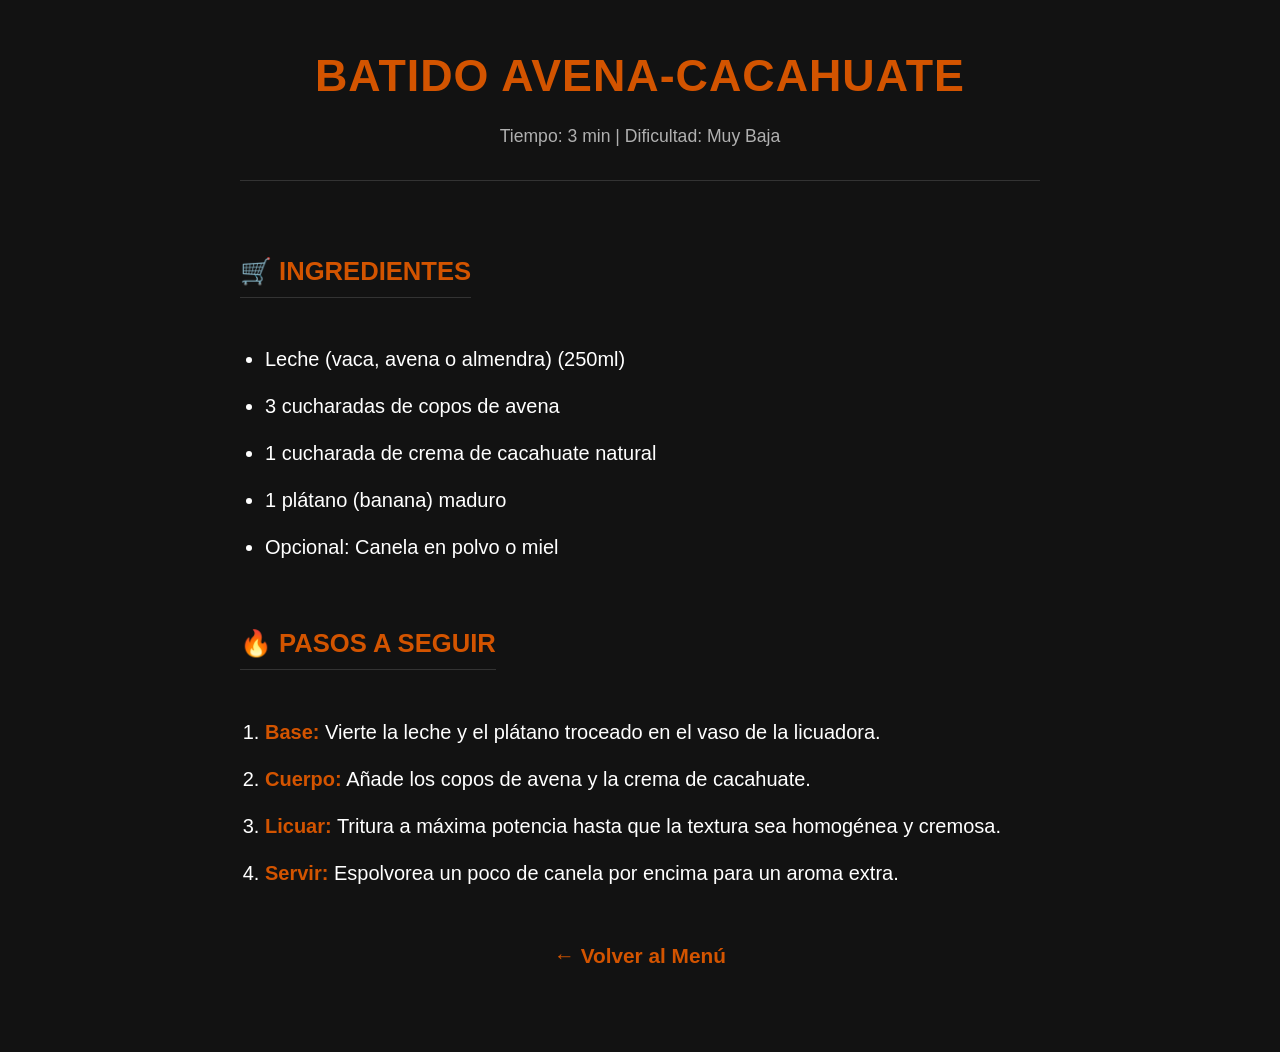
<file: Final Project 100/pages/batido.html>
<!DOCTYPE html>
<html lang="es">
<head>
    <meta charset="UTF-8">
    <meta name="viewport" content="width=device-width, initial-scale=1.0">
    <title>Batido Avena-Cacahuate - Receta</title>
    <style>
        /* Variables de diseño unificado */
        :root {
            --bg-dark: #121212;
            --accent-orange: #d35400;
            --text-white: #ffffff;
            --text-gray: #b0b0b0;
            --divider: #333;
        }

        /* Aplicar color a toda la pantalla */
        html, body {
            background-color: var(--bg-dark);
            margin: 0;
            padding: 0;
            color: var(--text-white);
            font-family: 'Segoe UI', Tahoma, Geneva, Verdana, sans-serif;
        }

        .recipe-container {
            max-width: 800px;
            margin: 0 auto;
            padding: 40px 20px;
            /* Tamaño de letra optimizado */
            font-size: 1.25rem; 
            line-height: 1.6;
        }

        header {
            text-align: center;
            margin-bottom: 30px;
        }

        h1 {
            color: var(--accent-orange);
            text-transform: uppercase;
            font-size: 2.8rem;
            margin: 0;
            letter-spacing: 1px;
        }

        .recipe-meta {
            color: var(--text-gray);
            font-size: 1.1rem;
            margin-top: 10px;
        }

        hr {
            border: 0;
            border-top: 1px solid var(--divider);
            margin: 30px 0;
        }

        h3 {
            color: var(--accent-orange);
            font-size: 1.6rem;
            margin-top: 40px;
            border-bottom: 1px solid var(--divider);
            display: inline-block;
            padding-bottom: 5px;
        }

        ul, ol {
            padding-left: 25px;
        }

        li {
            margin-bottom: 15px;
        }

        strong {
            color: var(--accent-orange);
        }

        .footer-nav {
            text-align: center;
            margin-top: 50px;
            padding-bottom: 40px;
        }

        .back-link {
            color: var(--accent-orange);
            text-decoration: none;
            font-weight: bold;
            font-size: 1.3rem;
            transition: all 0.3s ease;
        }

        .back-link:hover {
            text-shadow: 0 0 10px var(--accent-orange);
            padding-left: 10px;
        }

        /* Media Query para pantallas de móviles */
        @media (max-width: 600px) {
            .recipe-container {
                padding: 20px;
                font-size: 1.15rem;
            }

            h1 {
                font-size: 2rem;
            }

            h3 {
                font-size: 1.4rem;
            }
        }
    </style>
</head>
<body>

    <div class="recipe-container">
        <header>
            <h1>Batido Avena-Cacahuate</h1>
            <p class="recipe-meta">Tiempo: 3 min | Dificultad: Muy Baja</p>
        </header>

        <hr>

        <section>
            <h3>🛒 INGREDIENTES</h3>
            <ul>
                <li>Leche (vaca, avena o almendra) (250ml)</li>
                <li>3 cucharadas de copos de avena</li>
                <li>1 cucharada de crema de cacahuate natural</li>
                <li>1 plátano (banana) maduro</li>
                <li>Opcional: Canela en polvo o miel</li>
            </ul>
        </section>

        <section>
            <h3>🔥 PASOS A SEGUIR</h3>
            <ol>
                <li><strong>Base:</strong> Vierte la leche y el plátano troceado en el vaso de la licuadora.</li>
                <li><strong>Cuerpo:</strong> Añade los copos de avena y la crema de cacahuate.</li>
                <li><strong>Licuar:</strong> Tritura a máxima potencia hasta que la textura sea homogénea y cremosa.</li>
                <li><strong>Servir:</strong> Espolvorea un poco de canela por encima para un aroma extra.</li>
            </ol>
        </section>

        <div class="footer-nav">
            <a href="../index.html" class="back-link">← Volver al Menú</a>
        </div>
    </div>

</body>
</html>
</file>
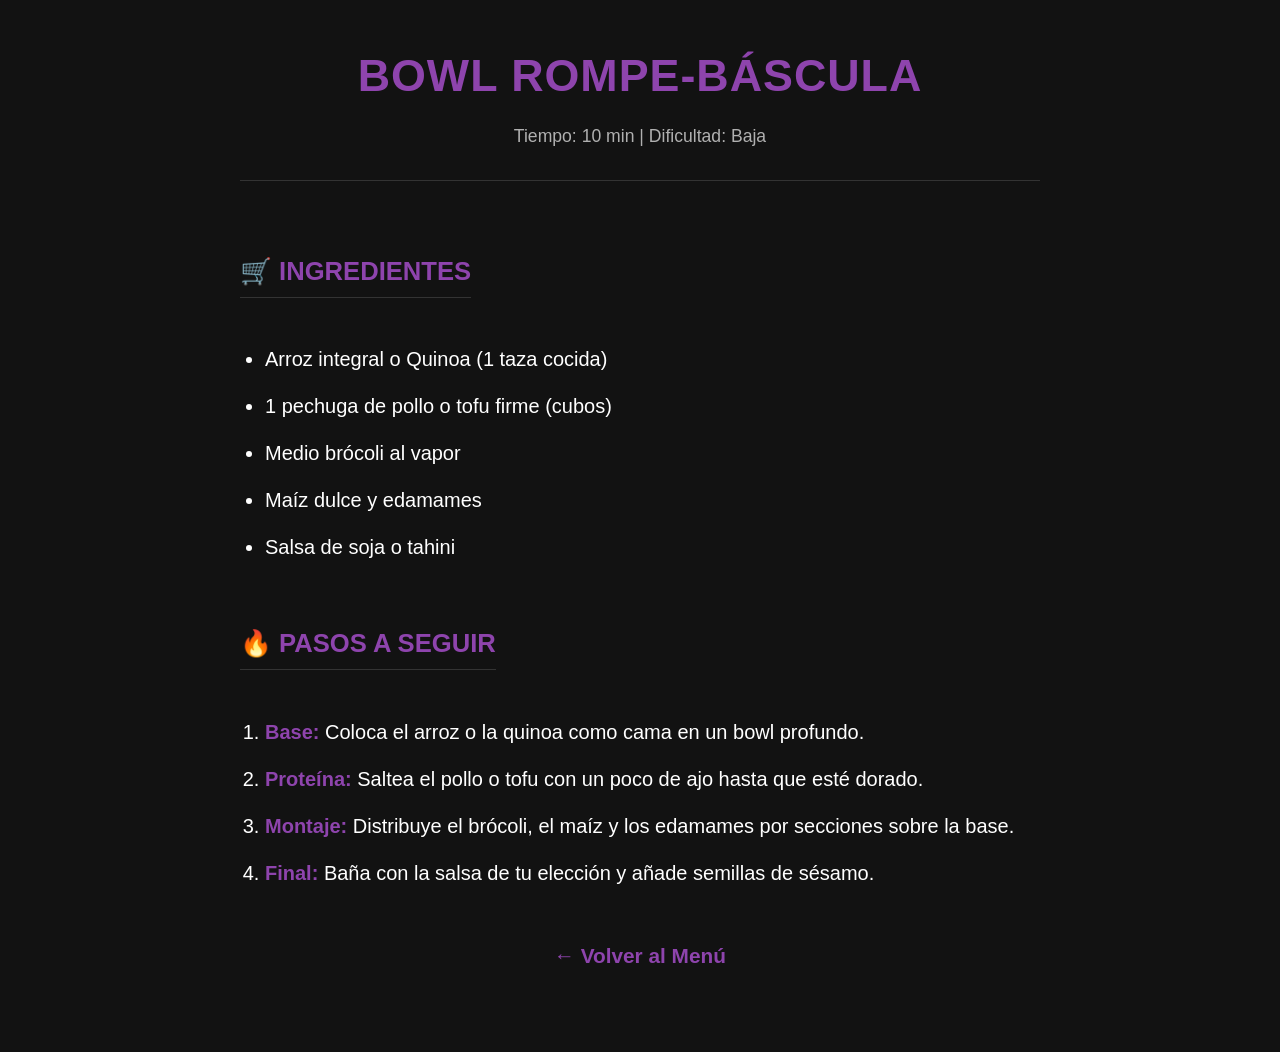
<file: Final Project 100/pages/bowl.html>
<!DOCTYPE html>
<html lang="es">
<head>
    <meta charset="UTF-8">
    <meta name="viewport" content="width=device-width, initial-scale=1.0">
    <title>Bowl Rompe-Báscula - Receta</title>
    <style>
        /* Variables de diseño unificado */
        :root {
            --bg-dark: #121212;
            --accent-purple: #8e44ad;
            --text-white: #ffffff;
            --text-gray: #b0b0b0;
            --divider: #333;
        }

        /* Aplicar color a toda la pantalla */
        html, body {
            background-color: var(--bg-dark);
            margin: 0;
            padding: 0;
            color: var(--text-white);
            font-family: 'Segoe UI', Tahoma, Geneva, Verdana, sans-serif;
        }

        .recipe-container {
            max-width: 800px;
            margin: 0 auto;
            padding: 40px 20px;
            /* Tamaño de letra optimizado */
            font-size: 1.25rem; 
            line-height: 1.6;
        }

        header {
            text-align: center;
            margin-bottom: 30px;
        }

        h1 {
            color: var(--accent-purple);
            text-transform: uppercase;
            font-size: 2.8rem;
            margin: 0;
            letter-spacing: 1px;
        }

        .recipe-meta {
            color: var(--text-gray);
            font-size: 1.1rem;
            margin-top: 10px;
        }

        hr {
            border: 0;
            border-top: 1px solid var(--divider);
            margin: 30px 0;
        }

        h3 {
            color: var(--accent-purple);
            font-size: 1.6rem;
            margin-top: 40px;
            border-bottom: 1px solid var(--divider);
            display: inline-block;
            padding-bottom: 5px;
        }

        ul, ol {
            padding-left: 25px;
        }

        li {
            margin-bottom: 15px;
        }

        strong {
            color: var(--accent-purple);
        }

        .footer-nav {
            text-align: center;
            margin-top: 50px;
            padding-bottom: 40px;
        }

        .back-link {
            color: var(--accent-purple);
            text-decoration: none;
            font-weight: bold;
            font-size: 1.3rem;
            transition: all 0.3s ease;
        }

        .back-link:hover {
            text-shadow: 0 0 10px var(--accent-purple);
            padding-left: 10px;
        }

        /* Media Query para pantallas de móviles */
        @media (max-width: 600px) {
            .recipe-container {
                padding: 20px;
                font-size: 1.15rem;
            }

            h1 {
                font-size: 2rem;
            }

            h3 {
                font-size: 1.4rem;
            }
        }
    </style>
</head>
<body>

    <div class="recipe-container">
        <header>
            <h1>Bowl Rompe-Báscula</h1>
            <p class="recipe-meta">Tiempo: 10 min | Dificultad: Baja</p>
        </header>

        <hr>

        <section>
            <h3>🛒 INGREDIENTES</h3>
            <ul>
                <li>Arroz integral o Quinoa (1 taza cocida)</li>
                <li>1 pechuga de pollo o tofu firme (cubos)</li>
                <li>Medio brócoli al vapor</li>
                <li>Maíz dulce y edamames</li>
                <li>Salsa de soja o tahini</li>
            </ul>
        </section>

        <section>
            <h3>🔥 PASOS A SEGUIR</h3>
            <ol>
                <li><strong>Base:</strong> Coloca el arroz o la quinoa como cama en un bowl profundo.</li>
                <li><strong>Proteína:</strong> Saltea el pollo o tofu con un poco de ajo hasta que esté dorado.</li>
                <li><strong>Montaje:</strong> Distribuye el brócoli, el maíz y los edamames por secciones sobre la base.</li>
                <li><strong>Final:</strong> Baña con la salsa de tu elección y añade semillas de sésamo.</li>
            </ol>
        </section>

        <div class="footer-nav">
            <a href="../index.html" class="back-link">← Volver al Menú</a>
        </div>
    </div>

</body>
</html>
</file>
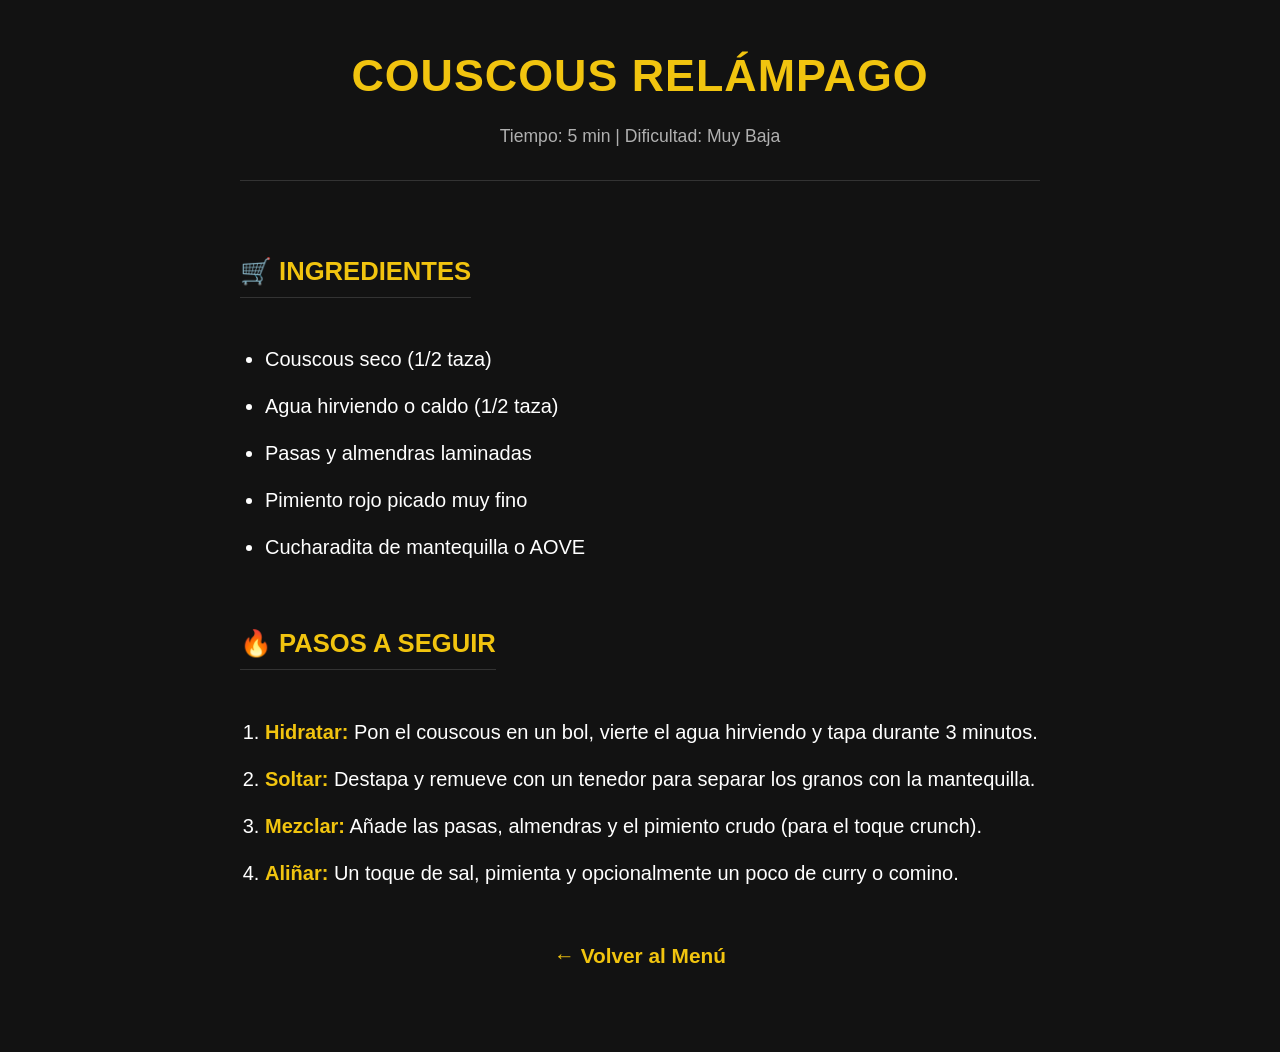
<file: Final Project 100/pages/couscous.html>
<!DOCTYPE html>
<html lang="es">
<head>
    <meta charset="UTF-8">
    <meta name="viewport" content="width=device-width, initial-scale=1.0">
    <title>Couscous Relámpago - Receta</title>
    <style>
        /* Variables de diseño unificado */
        :root {
            --bg-dark: #121212;
            --accent-yellow: #f1c40f;
            --text-white: #ffffff;
            --text-gray: #b0b0b0;
            --divider: #333;
        }

        /* Aplicar color a toda la pantalla */
        html, body {
            background-color: var(--bg-dark);
            margin: 0;
            padding: 0;
            color: var(--text-white);
            font-family: 'Segoe UI', Tahoma, Geneva, Verdana, sans-serif;
        }

        .recipe-container {
            max-width: 800px;
            margin: 0 auto;
            padding: 40px 20px;
            /* Tamaño de letra optimizado */
            font-size: 1.25rem; 
            line-height: 1.6;
        }

        header {
            text-align: center;
            margin-bottom: 30px;
        }

        h1 {
            color: var(--accent-yellow);
            text-transform: uppercase;
            font-size: 2.8rem;
            margin: 0;
            letter-spacing: 1px;
        }

        .recipe-meta {
            color: var(--text-gray);
            font-size: 1.1rem;
            margin-top: 10px;
        }

        hr {
            border: 0;
            border-top: 1px solid var(--divider);
            margin: 30px 0;
        }

        h3 {
            color: var(--accent-yellow);
            font-size: 1.6rem;
            margin-top: 40px;
            border-bottom: 1px solid var(--divider);
            display: inline-block;
            padding-bottom: 5px;
        }

        ul, ol {
            padding-left: 25px;
        }

        li {
            margin-bottom: 15px;
        }

        strong {
            color: var(--accent-yellow);
        }

        .footer-nav {
            text-align: center;
            margin-top: 50px;
            padding-bottom: 40px;
        }

        .back-link {
            color: var(--accent-yellow);
            text-decoration: none;
            font-weight: bold;
            font-size: 1.3rem;
            transition: all 0.3s ease;
        }

        .back-link:hover {
            text-shadow: 0 0 10px var(--accent-yellow);
            padding-left: 10px;
        }

        /* Media Query para pantallas de móviles */
        @media (max-width: 600px) {
            .recipe-container {
                padding: 20px;
                font-size: 1.15rem;
            }

            h1 {
                font-size: 2rem;
            }

            h3 {
                font-size: 1.4rem;
            }
        }
    </style>
</head>
<body>

    <div class="recipe-container">
        <header>
            <h1>Couscous Relámpago</h1>
            <p class="recipe-meta">Tiempo: 5 min | Dificultad: Muy Baja</p>
        </header>

        <hr>

        <section>
            <h3>🛒 INGREDIENTES</h3>
            <ul>
                <li>Couscous seco (1/2 taza)</li>
                <li>Agua hirviendo o caldo (1/2 taza)</li>
                <li>Pasas y almendras laminadas</li>
                <li>Pimiento rojo picado muy fino</li>
                <li>Cucharadita de mantequilla o AOVE</li>
            </ul>
        </section>

        <section>
            <h3>🔥 PASOS A SEGUIR</h3>
            <ol>
                <li><strong>Hidratar:</strong> Pon el couscous en un bol, vierte el agua hirviendo y tapa durante 3 minutos.</li>
                <li><strong>Soltar:</strong> Destapa y remueve con un tenedor para separar los granos con la mantequilla.</li>
                <li><strong>Mezclar:</strong> Añade las pasas, almendras y el pimiento crudo (para el toque crunch).</li>
                <li><strong>Aliñar:</strong> Un toque de sal, pimienta y opcionalmente un poco de curry o comino.</li>
            </ol>
        </section>

        <div class="footer-nav">
            <a href="../index.html" class="back-link">← Volver al Menú</a>
        </div>
    </div>

</body>
</html>
</file>
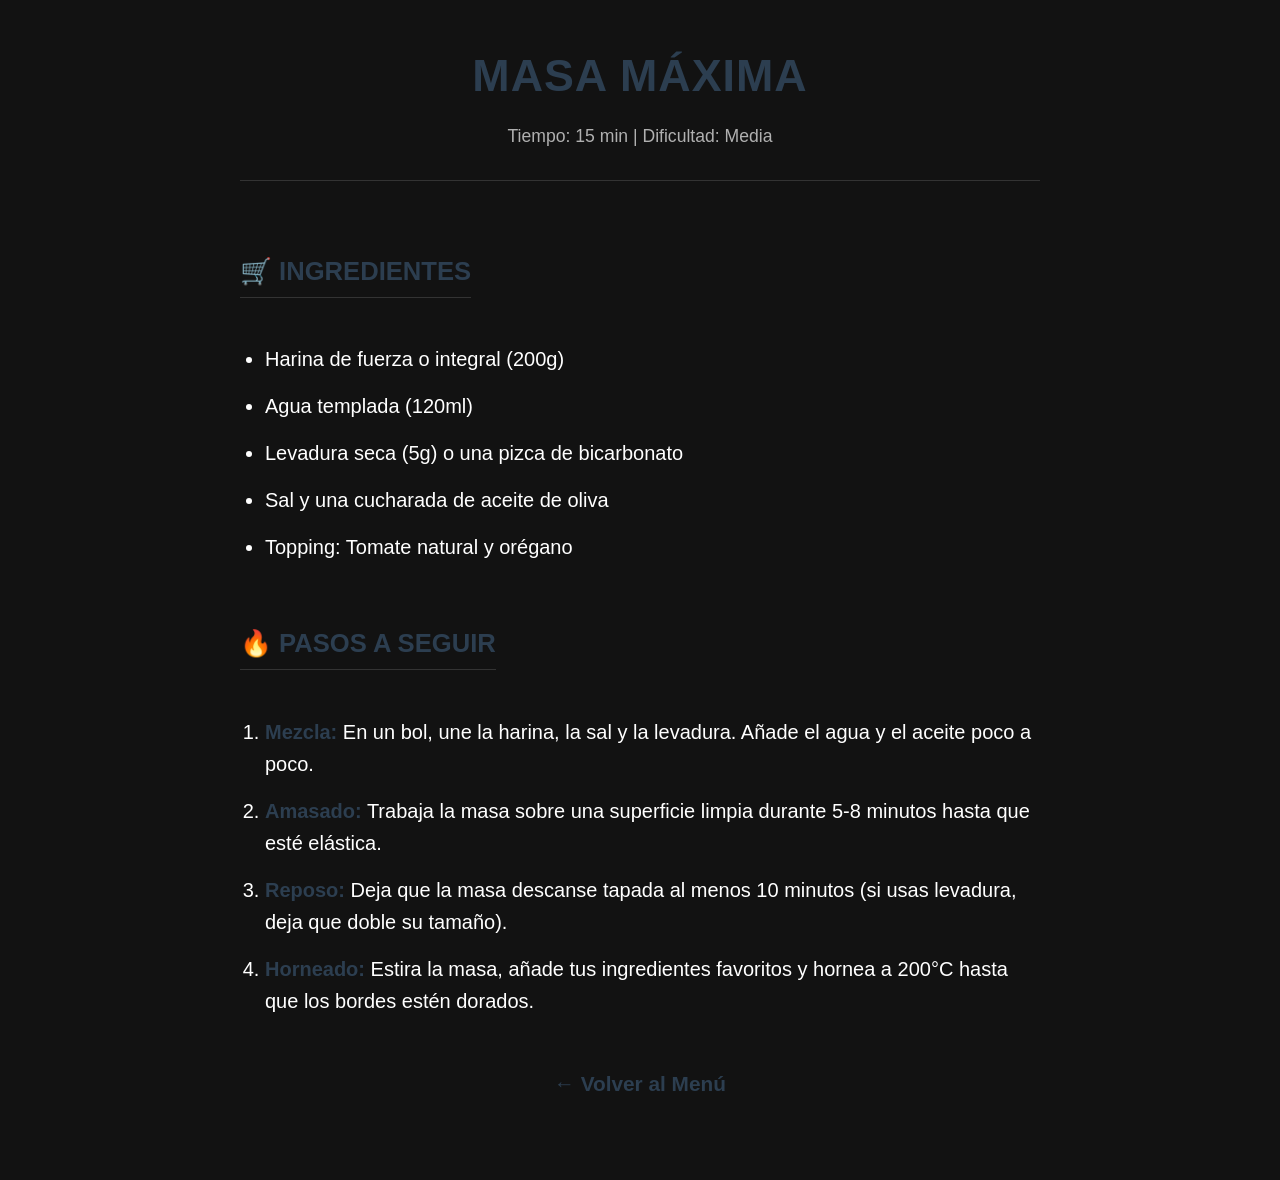
<file: Final Project 100/pages/masamaxima.html>
<!DOCTYPE html>
<html lang="es">
<head>
    <meta charset="UTF-8">
    <meta name="viewport" content="width=device-width, initial-scale=1.0">
    <title>Masa Máxima - Receta</title>
    <style>
        /* Variables de diseño unificado */
        :root {
            --bg-dark: #121212;
            --accent-blue-gray: #2c3e50;
            --text-white: #ffffff;
            --text-gray: #b0b0b0;
            --divider: #333;
        }

        /* Aplicar color a toda la pantalla */
        html, body {
            background-color: var(--bg-dark);
            margin: 0;
            padding: 0;
            color: var(--text-white);
            font-family: 'Segoe UI', Tahoma, Geneva, Verdana, sans-serif;
        }

        .recipe-container {
            max-width: 800px;
            margin: 0 auto;
            padding: 40px 20px;
            /* Tamaño de letra optimizado para lectura rápida */
            font-size: 1.25rem; 
            line-height: 1.6;
        }

        header {
            text-align: center;
            margin-bottom: 30px;
        }

        h1 {
            color: var(--accent-blue-gray);
            text-transform: uppercase;
            font-size: 2.8rem;
            margin: 0;
            letter-spacing: 1px;
        }

        .recipe-meta {
            color: var(--text-gray);
            font-size: 1.1rem;
            margin-top: 10px;
        }

        hr {
            border: 0;
            border-top: 1px solid var(--divider);
            margin: 30px 0;
        }

        h3 {
            color: var(--accent-blue-gray);
            font-size: 1.6rem;
            margin-top: 40px;
            border-bottom: 1px solid var(--divider);
            display: inline-block;
            padding-bottom: 5px;
        }

        ul, ol {
            padding-left: 25px;
        }

        li {
            margin-bottom: 15px;
        }

        strong {
            color: var(--accent-blue-gray);
        }

        .footer-nav {
            text-align: center;
            margin-top: 50px;
            padding-bottom: 40px;
        }

        .back-link {
            color: var(--accent-blue-gray);
            text-decoration: none;
            font-weight: bold;
            font-size: 1.3rem;
            transition: all 0.3s ease;
        }

        .back-link:hover {
            text-shadow: 0 0 10px var(--accent-blue-gray);
            padding-left: 10px;
        }

        /* Media Query para pantallas de móviles */
        @media (max-width: 600px) {
            .recipe-container {
                padding: 20px;
                font-size: 1.15rem;
            }

            h1 {
                font-size: 2.2rem;
            }

            h3 {
                font-size: 1.4rem;
            }
        }
    </style>
</head>
<body>

    <div class="recipe-container">
        <header>
            <h1>Masa Máxima</h1>
            <p class="recipe-meta">Tiempo: 15 min | Dificultad: Media</p>
        </header>

        <hr>

        <section>
            <h3>🛒 INGREDIENTES</h3>
            <ul>
                <li>Harina de fuerza o integral (200g)</li>
                <li>Agua templada (120ml)</li>
                <li>Levadura seca (5g) o una pizca de bicarbonato</li>
                <li>Sal y una cucharada de aceite de oliva</li>
                <li>Topping: Tomate natural y orégano</li>
            </ul>
        </section>

        <section>
            <h3>🔥 PASOS A SEGUIR</h3>
            <ol>
                <li><strong>Mezcla:</strong> En un bol, une la harina, la sal y la levadura. Añade el agua y el aceite poco a poco.</li>
                <li><strong>Amasado:</strong> Trabaja la masa sobre una superficie limpia durante 5-8 minutos hasta que esté elástica.</li>
                <li><strong>Reposo:</strong> Deja que la masa descanse tapada al menos 10 minutos (si usas levadura, deja que doble su tamaño).</li>
                <li><strong>Horneado:</strong> Estira la masa, añade tus ingredientes favoritos y hornea a 200°C hasta que los bordes estén dorados.</li>
            </ol>
        </section>

        <div class="footer-nav">
            <a href="../index.html" class="back-link">← Volver al Menú</a>
        </div>
    </div>

</body>
</html>
</file>
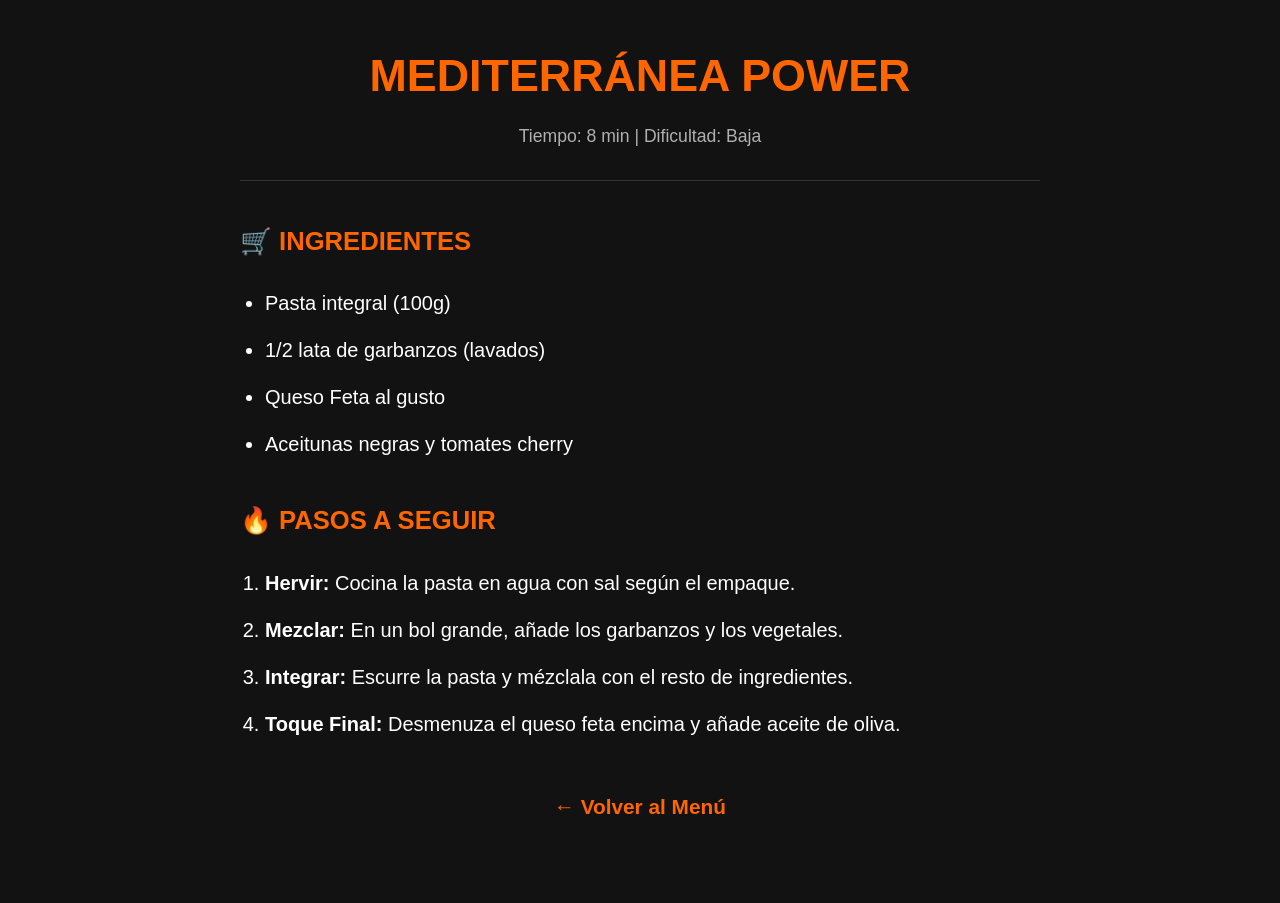
<file: Final Project 100/pages/mediterranea.html>
<!DOCTYPE html>
<html lang="es">
<head>
    <meta charset="UTF-8">
    <meta name="viewport" content="width=device-width, initial-scale=1.0">
    <title>Receta Mediterránea Power</title>
    <style>
        /* Definición de variables para consistencia total */
        :root {
            --bg-dark: #121212;
            --accent-orange: #ff6600;
            --text-white: #ffffff;
            --text-gray: #b0b0b0;
            --divider: #333;
        }

        /* Estilo para que toda la pantalla tenga el mismo color */
        html, body {
            background-color: var(--bg-dark);
            margin: 0;
            padding: 0;
            color: var(--text-white);
            font-family: 'Segoe UI', Tahoma, Geneva, Verdana, sans-serif;
        }

        .recipe-container {
            max-width: 800px;
            margin: 0 auto;
            padding: 40px 20px;
            /* Tamaño de letra más grande */
            font-size: 1.25rem; 
            line-height: 1.6;
        }

        header {
            text-align: center;
            margin-bottom: 30px;
        }

        h1 {
            color: var(--accent-orange);
            text-transform: uppercase;
            font-size: 2.8rem;
            margin: 0;
        }

        .recipe-meta {
            color: var(--text-gray);
            font-size: 1.1rem;
            margin-top: 10px;
        }

        hr {
            border: 0;
            border-top: 1px solid var(--divider);
            margin: 30px 0;
        }

        h3 {
            color: var(--accent-orange);
            font-size: 1.6rem;
            margin-top: 40px;
        }

        ul, ol {
            padding-left: 25px;
        }

        li {
            margin-bottom: 15px;
        }

        .footer-nav {
            text-align: center;
            margin-top: 50px;
            padding-bottom: 40px;
        }

        .back-link {
            color: var(--accent-orange);
            text-decoration: none;
            font-weight: bold;
            font-size: 1.3rem;
            transition: all 0.3s ease;
        }

        .back-link:hover {
            text-shadow: 0 0 8px var(--accent-orange);
            padding-left: 10px;
        }

        /* Media Query para dispositivos móviles */
        @media (max-width: 600px) {
            .recipe-container {
                padding: 20px;
                font-size: 1.15rem; /* Ajuste sutil para pantallas pequeñas */
            }

            h1 {
                font-size: 2rem;
            }

            h3 {
                font-size: 1.4rem;
            }
        }
    </style>
</head>
<body>

    <div class="recipe-container">
        <header>
            <h1>Mediterránea Power</h1>
            <p class="recipe-meta">Tiempo: 8 min | Dificultad: Baja</p>
        </header>

        <hr>

        <section>
            <h3>🛒 INGREDIENTES</h3>
            <ul>
                <li>Pasta integral (100g)</li>
                <li>1/2 lata de garbanzos (lavados)</li>
                <li>Queso Feta al gusto</li>
                <li>Aceitunas negras y tomates cherry</li>
            </ul>
        </section>

        <section>
            <h3>🔥 PASOS A SEGUIR</h3>
            <ol>
                <li><strong>Hervir:</strong> Cocina la pasta en agua con sal según el empaque.</li>
                <li><strong>Mezclar:</strong> En un bol grande, añade los garbanzos y los vegetales.</li>
                <li><strong>Integrar:</strong> Escurre la pasta y mézclala con el resto de ingredientes.</li>
                <li><strong>Toque Final:</strong> Desmenuza el queso feta encima y añade aceite de oliva.</li>
            </ol>
        </section>

        <div class="footer-nav">
            <a href="../index.html" class="back-link">← Volver al Menú</a>
        </div>
    </div>

</body>
</html>
</file>
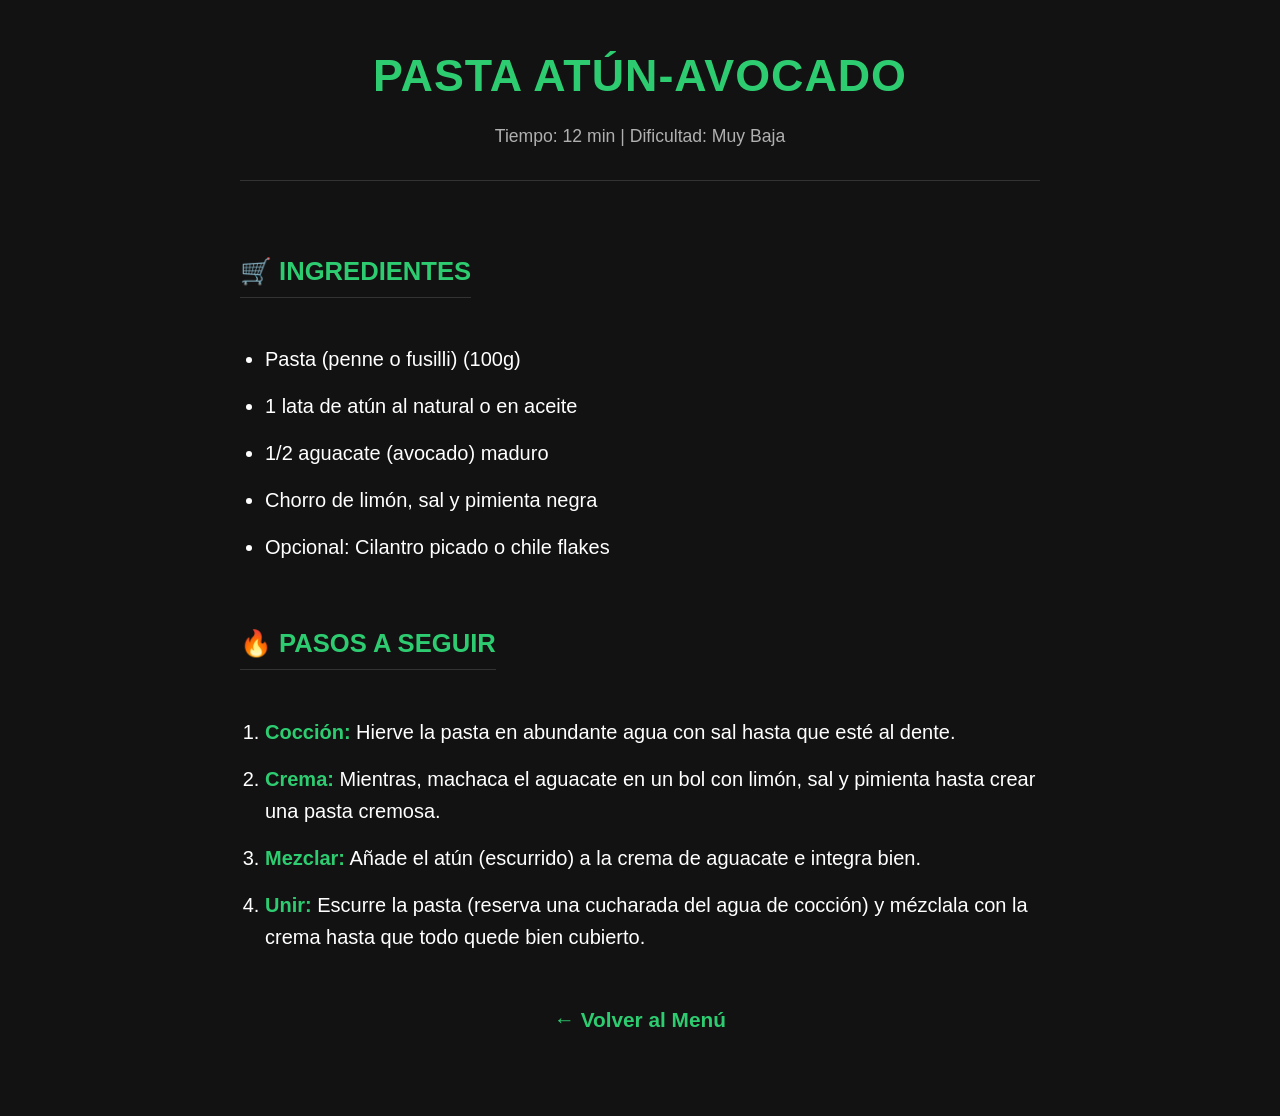
<file: Final Project 100/pages/pastasatun.html>
<!DOCTYPE html>
<html lang="es">
<head>
    <meta charset="UTF-8">
    <meta name="viewport" content="width=device-width, initial-scale=1.0">
    <title>Pasta Atún-Avocado - Receta</title>
    <style>
        /* Variables de diseño unificado */
        :root {
            --bg-dark: #121212;
            --accent-green: #2ecc71;
            --text-white: #ffffff;
            --text-gray: #b0b0b0;
            --divider: #333;
        }

        /* Fondo total de la pantalla */
        html, body {
            background-color: var(--bg-dark);
            margin: 0;
            padding: 0;
            color: var(--text-white);
            font-family: 'Segoe UI', Tahoma, Geneva, Verdana, sans-serif;
        }

        .recipe-container {
            max-width: 800px;
            margin: 0 auto;
            padding: 40px 20px;
            /* Tamaño de letra optimizado */
            font-size: 1.25rem; 
            line-height: 1.6;
        }

        header {
            text-align: center;
            margin-bottom: 30px;
        }

        h1 {
            color: var(--accent-green);
            text-transform: uppercase;
            font-size: 2.8rem;
            margin: 0;
            letter-spacing: 1px;
        }

        .recipe-meta {
            color: var(--text-gray);
            font-size: 1.1rem;
            margin-top: 10px;
        }

        hr {
            border: 0;
            border-top: 1px solid var(--divider);
            margin: 30px 0;
        }

        h3 {
            color: var(--accent-green);
            font-size: 1.6rem;
            margin-top: 40px;
            border-bottom: 1px solid var(--divider);
            display: inline-block;
            padding-bottom: 5px;
        }

        ul, ol {
            padding-left: 25px;
        }

        li {
            margin-bottom: 15px;
        }

        strong {
            color: var(--accent-green);
        }

        .footer-nav {
            text-align: center;
            margin-top: 50px;
            padding-bottom: 40px;
        }

        .back-link {
            color: var(--accent-green);
            text-decoration: none;
            font-weight: bold;
            font-size: 1.3rem;
            transition: all 0.3s ease;
        }

        .back-link:hover {
            text-shadow: 0 0 10px var(--accent-green);
            padding-left: 10px;
        }

        /* Media Query para móviles */
        @media (max-width: 600px) {
            .recipe-container {
                padding: 20px;
                font-size: 1.15rem;
            }

            h1 {
                font-size: 2rem;
            }

            h3 {
                font-size: 1.4rem;
            }
        }
    </style>
</head>
<body>

    <div class="recipe-container">
        <header>
            <h1>Pasta Atún-Avocado</h1>
            <p class="recipe-meta">Tiempo: 12 min | Dificultad: Muy Baja</p>
        </header>

        <hr>

        <section>
            <h3>🛒 INGREDIENTES</h3>
            <ul>
                <li>Pasta (penne o fusilli) (100g)</li>
                <li>1 lata de atún al natural o en aceite</li>
                <li>1/2 aguacate (avocado) maduro</li>
                <li>Chorro de limón, sal y pimienta negra</li>
                <li>Opcional: Cilantro picado o chile flakes</li>
            </ul>
        </section>

        <section>
            <h3>🔥 PASOS A SEGUIR</h3>
            <ol>
                <li><strong>Cocción:</strong> Hierve la pasta en abundante agua con sal hasta que esté al dente.</li>
                <li><strong>Crema:</strong> Mientras, machaca el aguacate en un bol con limón, sal y pimienta hasta crear una pasta cremosa.</li>
                <li><strong>Mezclar:</strong> Añade el atún (escurrido) a la crema de aguacate e integra bien.</li>
                <li><strong>Unir:</strong> Escurre la pasta (reserva una cucharada del agua de cocción) y mézclala con la crema hasta que todo quede bien cubierto.</li>
            </ol>
        </section>

        <div class="footer-nav">
            <a href="../index.html" class="back-link">← Volver al Menú</a>
        </div>
    </div>

</body>
</html>
</file>
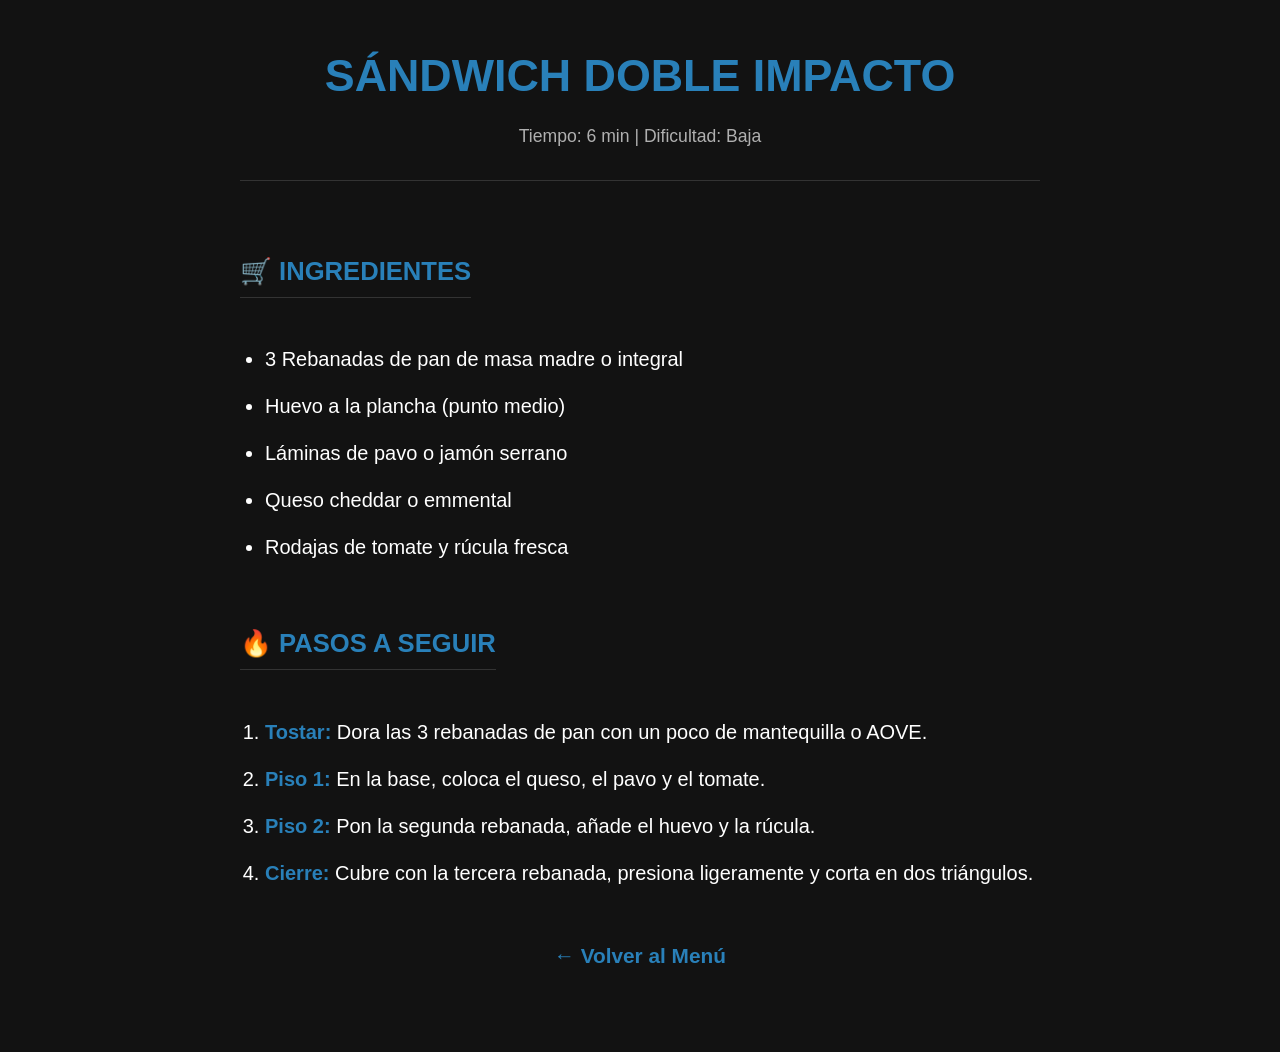
<file: Final Project 100/pages/sandwich.html>
<!DOCTYPE html>
<html lang="es">
<head>
    <meta charset="UTF-8">
    <meta name="viewport" content="width=device-width, initial-scale=1.0">
    <title>Sándwich Doble Impacto - Receta</title>
    <style>
        /* Variables para unificar el diseño */
        :root {
            --bg-dark: #121212;
            --accent-blue: #2980b9;
            --text-white: #ffffff;
            --text-gray: #b0b0b0;
            --divider: #333;
        }

        /* Aplicar color a toda la pantalla */
        html, body {
            background-color: var(--bg-dark);
            margin: 0;
            padding: 0;
            color: var(--text-white);
            font-family: 'Segoe UI', Tahoma, Geneva, Verdana, sans-serif;
        }

        .recipe-container {
            max-width: 800px;
            margin: 0 auto;
            padding: 40px 20px;
            /* Texto más grande para lectura cómoda */
            font-size: 1.25rem; 
            line-height: 1.6;
        }

        header {
            text-align: center;
            margin-bottom: 30px;
        }

        h1 {
            color: var(--accent-blue);
            text-transform: uppercase;
            font-size: 2.8rem;
            margin: 0;
        }

        .recipe-meta {
            color: var(--text-gray);
            font-size: 1.1rem;
            margin-top: 10px;
        }

        hr {
            border: 0;
            border-top: 1px solid var(--divider);
            margin: 30px 0;
        }

        h3 {
            color: var(--accent-blue);
            font-size: 1.6rem;
            margin-top: 40px;
            border-bottom: 1px solid var(--divider);
            display: inline-block;
            padding-bottom: 5px;
        }

        ul, ol {
            padding-left: 25px;
        }

        li {
            margin-bottom: 15px;
        }

        strong {
            color: var(--accent-blue);
        }

        .footer-nav {
            text-align: center;
            margin-top: 50px;
            padding-bottom: 40px;
        }

        .back-link {
            color: var(--accent-blue);
            text-decoration: none;
            font-weight: bold;
            font-size: 1.3rem;
            transition: all 0.3s ease;
        }

        .back-link:hover {
            text-shadow: 0 0 10px var(--accent-blue);
            padding-left: 10px;
        }

        /* Ajustes para móviles (Media Query) */
        @media (max-width: 600px) {
            .recipe-container {
                padding: 20px;
                font-size: 1.15rem;
            }

            h1 {
                font-size: 2rem;
            }

            h3 {
                font-size: 1.4rem;
            }
        }
    </style>
</head>
<body>

    <div class="recipe-container">
        <header>
            <h1>Sándwich Doble Impacto</h1>
            <p class="recipe-meta">Tiempo: 6 min | Dificultad: Baja</p>
        </header>

        <hr>

        <section>
            <h3>🛒 INGREDIENTES</h3>
            <ul>
                <li>3 Rebanadas de pan de masa madre o integral</li>
                <li>Huevo a la plancha (punto medio)</li>
                <li>Láminas de pavo o jamón serrano</li>
                <li>Queso cheddar o emmental</li>
                <li>Rodajas de tomate y rúcula fresca</li>
            </ul>
        </section>

        <section>
            <h3>🔥 PASOS A SEGUIR</h3>
            <ol>
                <li><strong>Tostar:</strong> Dora las 3 rebanadas de pan con un poco de mantequilla o AOVE.</li>
                <li><strong>Piso 1:</strong> En la base, coloca el queso, el pavo y el tomate.</li>
                <li><strong>Piso 2:</strong> Pon la segunda rebanada, añade el huevo y la rúcula.</li>
                <li><strong>Cierre:</strong> Cubre con la tercera rebanada, presiona ligeramente y corta en dos triángulos.</li>
            </ol>
        </section>

        <div class="footer-nav">
            <a href="../index.html" class="back-link">← Volver al Menú</a>
        </div>
    </div>

</body>
</html>
</file>
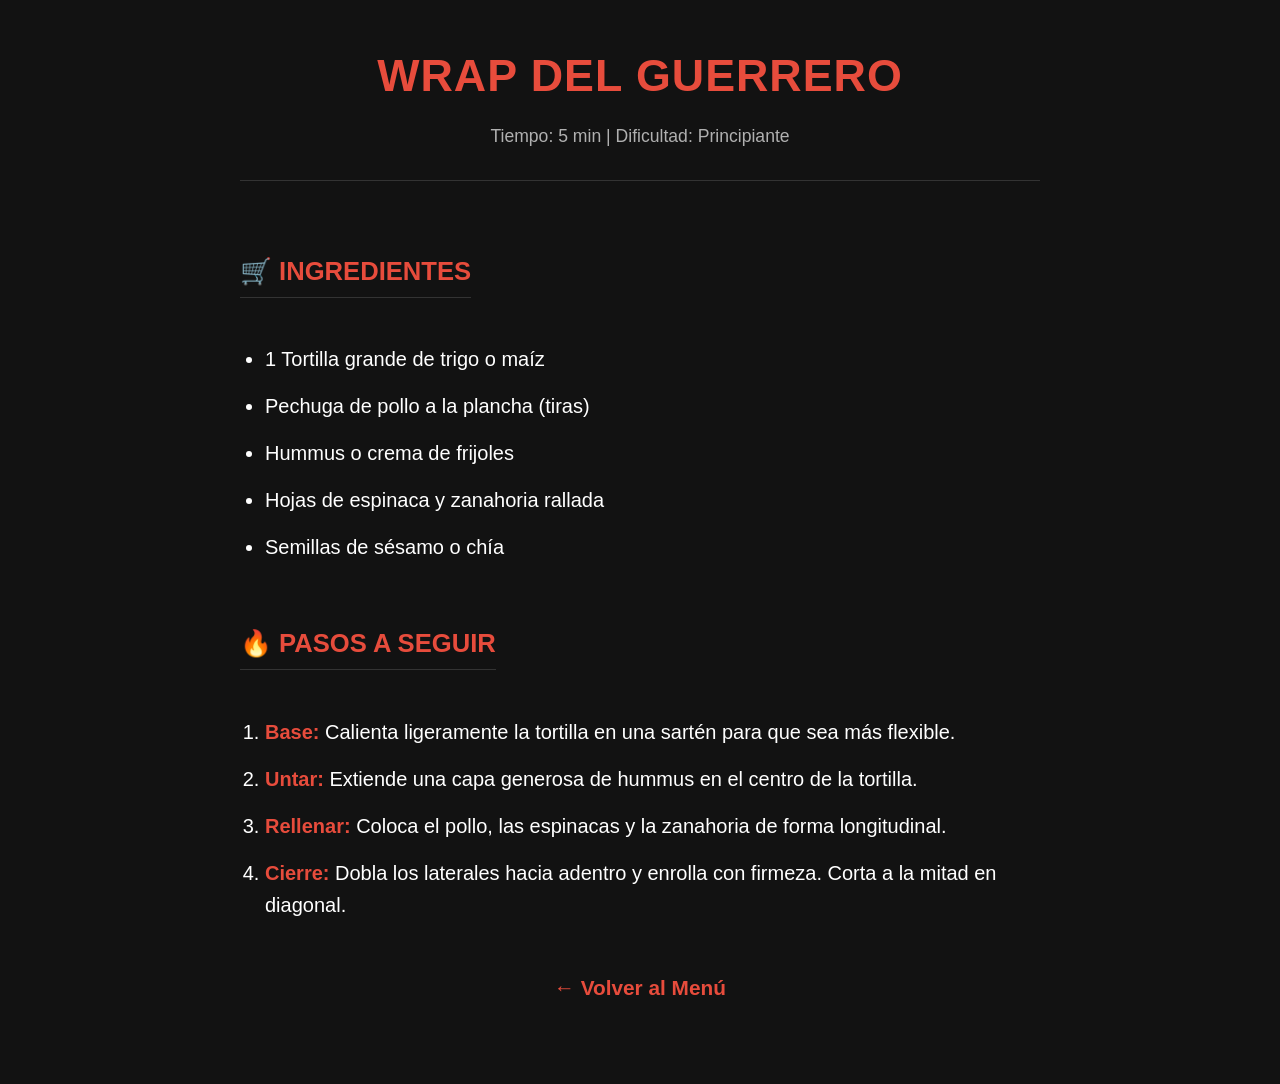
<file: Final Project 100/pages/wrap.html>
<!DOCTYPE html>
<html lang="es">
<head>
    <meta charset="UTF-8">
    <meta name="viewport" content="width=device-width, initial-scale=1.0">
    <title>Wrap del Guerrero - Receta</title>
    <style>
        /* Variables de diseño */
        :root {
            --bg-dark: #121212;
            --accent-red: #e74c3c;
            --text-white: #ffffff;
            --text-gray: #b0b0b0;
            --divider: #333;
        }

        /* Fondo total de la pantalla */
        html, body {
            background-color: var(--bg-dark);
            margin: 0;
            padding: 0;
            color: var(--text-white);
            font-family: 'Segoe UI', Tahoma, Geneva, Verdana, sans-serif;
        }

        .recipe-container {
            max-width: 800px;
            margin: 0 auto;
            padding: 40px 20px;
            /* Tamaño de letra incrementado para lectura fácil */
            font-size: 1.25rem; 
            line-height: 1.6;
        }

        header {
            text-align: center;
            margin-bottom: 30px;
        }

        h1 {
            color: var(--accent-red);
            text-transform: uppercase;
            font-size: 2.8rem;
            margin: 0;
            letter-spacing: 1px;
        }

        .recipe-meta {
            color: var(--text-gray);
            font-size: 1.1rem;
            margin-top: 10px;
        }

        hr {
            border: 0;
            border-top: 1px solid var(--divider);
            margin: 30px 0;
        }

        h3 {
            color: var(--accent-red);
            font-size: 1.6rem;
            margin-top: 40px;
            border-bottom: 1px solid var(--divider);
            display: inline-block;
            padding-bottom: 5px;
        }

        ul, ol {
            padding-left: 25px;
        }

        li {
            margin-bottom: 15px;
        }

        strong {
            color: var(--accent-red);
        }

        .footer-nav {
            text-align: center;
            margin-top: 50px;
            padding-bottom: 40px;
        }

        .back-link {
            color: var(--accent-red);
            text-decoration: none;
            font-weight: bold;
            font-size: 1.3rem;
            transition: all 0.3s ease;
        }

        .back-link:hover {
            text-shadow: 0 0 10px var(--accent-red);
            letter-spacing: 1px;
        }

        /* Media Query para pantallas pequeñas */
        @media (max-width: 600px) {
            .recipe-container {
                padding: 20px;
                font-size: 1.15rem;
            }

            h1 {
                font-size: 2rem;
            }

            h3 {
                font-size: 1.4rem;
            }
        }
    </style>
</head>
<body>

    <div class="recipe-container">
        <header>
            <h1>Wrap del Guerrero</h1>
            <p class="recipe-meta">Tiempo: 5 min | Dificultad: Principiante</p>
        </header>

        <hr>

        <section>
            <h3>🛒 INGREDIENTES</h3>
            <ul>
                <li>1 Tortilla grande de trigo o maíz</li>
                <li>Pechuga de pollo a la plancha (tiras)</li>
                <li>Hummus o crema de frijoles</li>
                <li>Hojas de espinaca y zanahoria rallada</li>
                <li>Semillas de sésamo o chía</li>
            </ul>
        </section>

        <section>
            <h3>🔥 PASOS A SEGUIR</h3>
            <ol>
                <li><strong>Base:</strong> Calienta ligeramente la tortilla en una sartén para que sea más flexible.</li>
                <li><strong>Untar:</strong> Extiende una capa generosa de hummus en el centro de la tortilla.</li>
                <li><strong>Rellenar:</strong> Coloca el pollo, las espinacas y la zanahoria de forma longitudinal.</li>
                <li><strong>Cierre:</strong> Dobla los laterales hacia adentro y enrolla con firmeza. Corta a la mitad en diagonal.</li>
            </ol>
        </section>

        <div class="footer-nav">
            <a href="../index.html" class="back-link">← Volver al Menú</a>
        </div>
    </div>

</body>
</html>
</file>
